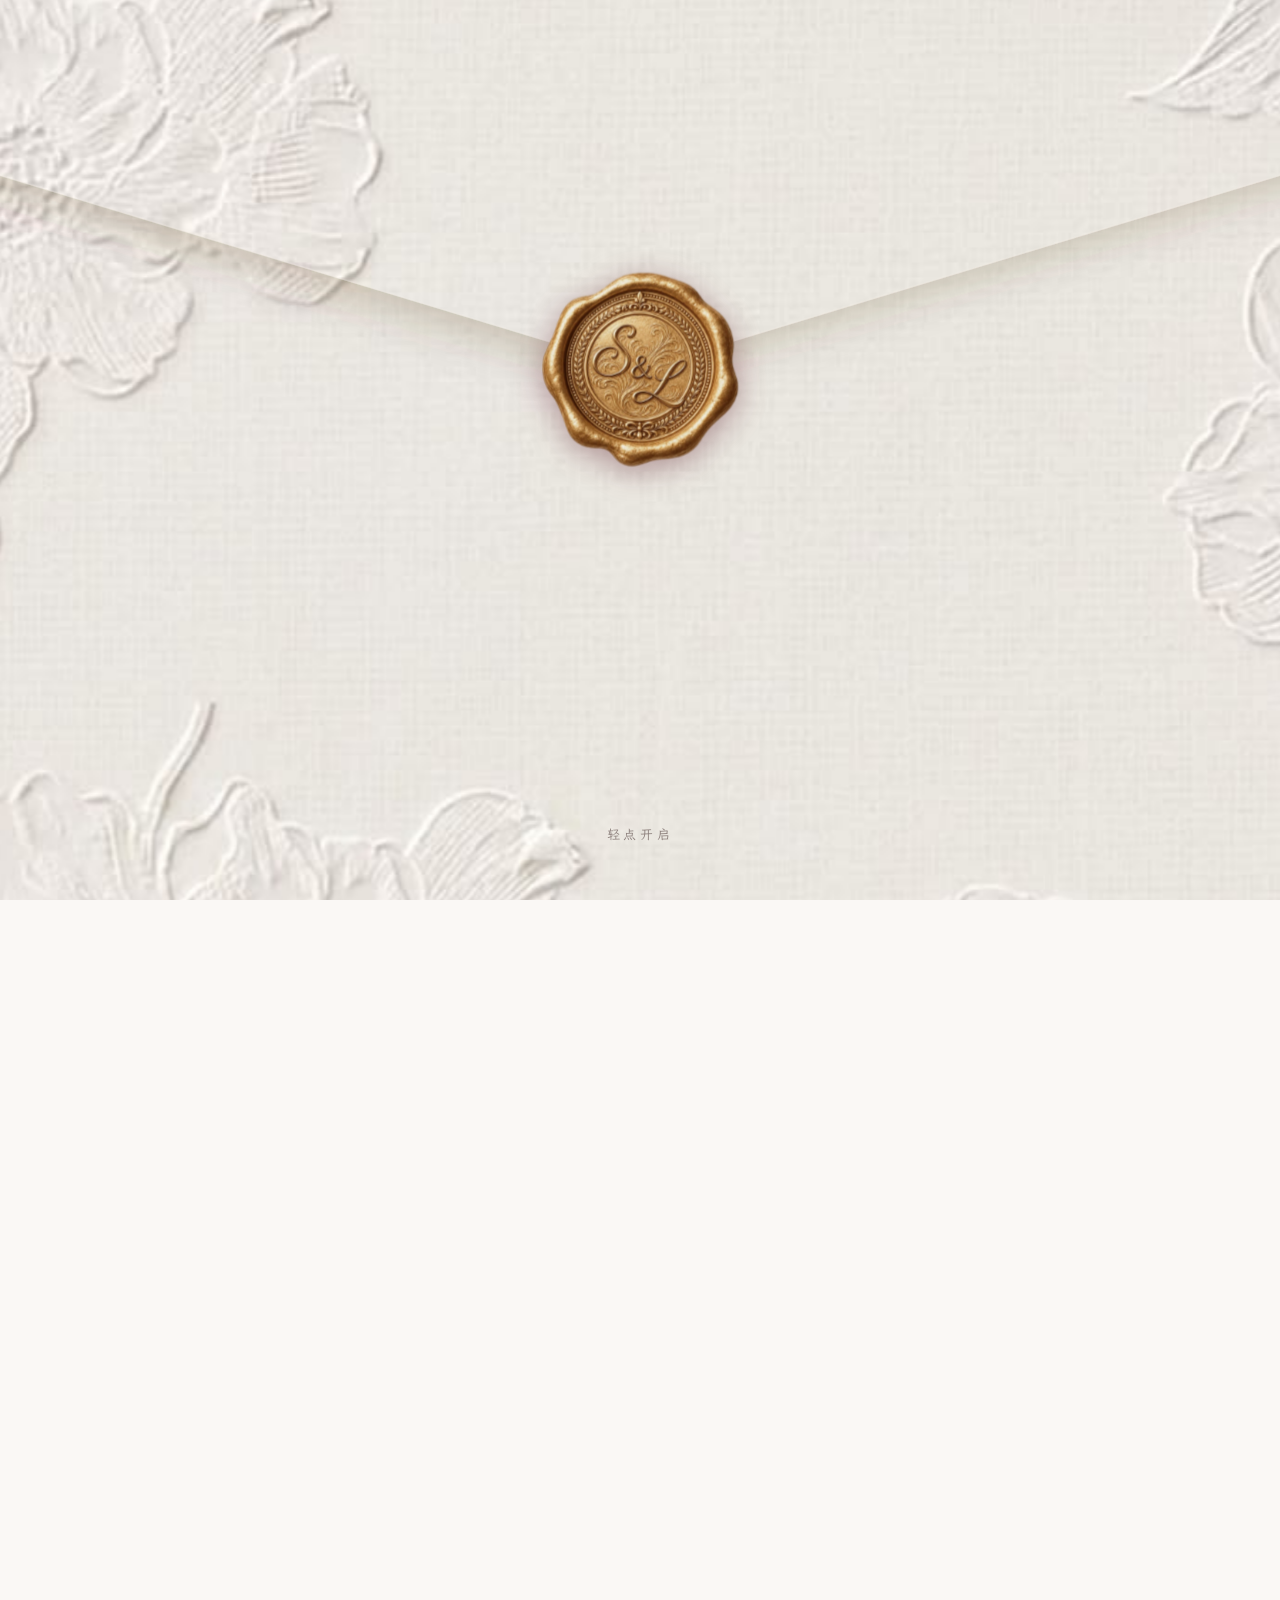
<file: index.html>
<!DOCTYPE html>
<html lang="zh-Hans">
<head>
<meta charset="UTF-8" />
<meta name="viewport" content="width=device-width, initial-scale=1, viewport-fit=cover" />
<title>👩🏻‍❤️‍👨🏻沈航 × 林涵昀 | 婚礼请柬</title>
<link rel="preload" href="assets/fonts/dancing-script-semibold.woff2?v=20261014-photos" as="font" type="font/woff2" crossorigin />
<meta name="description" content="不必远行，也不必盛装，隔着山海，一起线上见证我们的婚礼。" />
<meta property="og:type" content="website" />
<meta property="og:title" content="👩🏻‍❤️‍👨🏻沈航 × 林涵昀 | 婚礼请柬" />
<meta property="og:description" content="不必远行，也不必盛装，隔着山海，一起线上见证我们的婚礼。" />
<meta property="og:image" content="https://cherrylin000.github.io/shen-and-lin-wedding/assets/icons/share-20261015.jpg" />
<meta property="og:image:secure_url" content="https://cherrylin000.github.io/shen-and-lin-wedding/assets/icons/share-20261015.jpg" />
<meta property="og:image:type" content="image/jpeg" />
<meta property="og:locale" content="zh_CN" />
<meta property="og:image:width" content="360" />
<meta property="og:image:height" content="360" />
<meta name="twitter:description" content="不必远行，也不必盛装，隔着山海，一起线上见证我们的婚礼。" />
<meta name="twitter:card" content="summary" />
<meta name="twitter:title" content="👩🏻‍❤️‍👨🏻沈航 × 林涵昀 | 婚礼请柬" />
<meta name="twitter:image" content="https://cherrylin000.github.io/shen-and-lin-wedding/assets/icons/share-20261015.jpg" />
<link rel="icon" type="image/png" sizes="192x192" href="assets/icons/favicon-192-20261015.png" />
<link rel="icon" type="image/png" sizes="32x32" href="assets/icons/favicon-32-20261015.png" />
<link rel="apple-touch-icon" sizes="180x180" href="assets/icons/apple-touch-icon-20261015.png" />
<link rel="image_src" href="https://cherrylin000.github.io/shen-and-lin-wedding/assets/icons/share-20261015.jpg" />
<link rel="stylesheet" href="assets/live.css?v=20261015-1" />
<style>
  @font-face { font-family: Inter; src: url("assets/fonts/inter.woff2") format("woff2"); font-weight: 100 900; font-style: normal; font-display: swap; }
  @font-face { font-family: Parisienne; src: url("assets/fonts/parisienne.woff2") format("woff2"); font-weight: 400; font-style: normal; font-display: swap; }
  @font-face { font-family: "Cedarville Cursive"; src: url("assets/fonts/cedarville-cursive.woff2") format("woff2"); font-weight: 400; font-style: normal; font-display: swap; }

  @font-face {
    font-family: "Noto Serif";
    src: url("./assets/fonts/noto-serif-light.woff2") format("woff2");
    font-weight: 300;
    font-style: normal;
    font-display: swap;
  }
  @font-face {
    font-family: "Playfair Display";
    src: url("./assets/fonts/playfair-display.woff2") format("woff2");
    font-weight: 400;
    font-style: normal;
    font-display: swap;
  }
  @font-face {
    font-family: "Dancing Script";
    src: url("./assets/fonts/dancing-script.woff2?v=20261014-photos") format("woff2");
    font-weight: 400;
    font-style: normal;
    font-display: swap;
  }
  @font-face {
    font-family: "Dancing Script";
    src: url("./assets/fonts/dancing-script-semibold.woff2?v=20261014-photos") format("woff2");
    font-weight: 600;
    font-style: normal;
    font-display: swap;
  }
  @font-face {
    font-family: "Cormorant Garamond";
    src: url("./assets/fonts/cormorant-garamond.woff2") format("woff2");
    font-weight: 600;
    font-style: normal;
    font-display: swap;
  }
  @font-face {
    font-family: "Source Han Serif SC";
    src: url("./assets/fonts/source-han-serif-headings.woff2?v=20261014-perf") format("woff2");
    font-weight: 400;
    font-style: normal;
    font-display: swap;
  }
  @font-face {
    font-family: "LXGW WenKai";
    src: url("./assets/fonts/lxgw-wenkai-current.woff2?v=20261020-1") format("woff2");
    font-weight: 400;
    font-style: normal;
    font-display: swap;
  }
  @font-face {
    font-family: "Noto Serif SC";
    src: url("./assets/fonts/noto-serif-sc-light.woff2") format("woff2");
    font-weight: 300;
    font-style: normal;
    font-display: swap;
  }
  /* Shared font slots; the invite opens in Chinese and can switch to English. */
  :root {
    --font-body: Inter, system-ui, sans-serif;
    --font-script: Parisienne, cursive;
    --font-name: "Dancing Script", cursive;
    --font-kicker: "Cormorant Garamond", Georgia, serif;
    --font-kicker-weight: 600;
    --font-script-weight: 400;
    --font-name-weight: 600;
  }
  html[lang^="zh"] {
    --font-body: "LXGW WenKai", serif;
    --font-script: "Source Han Serif SC", "Noto Serif SC", serif;
    --font-name: "LXGW WenKai", serif;
    --font-kicker: "Source Han Serif SC", "Noto Serif SC", serif;
    --font-kicker-weight: 400;
    --font-script-weight: 400;
    --font-name-weight: 400;
  }
  :root {
    /* surfaces */
    --bg-page: #FAF8F5;
    --bg-primary: #FBF1E5;
    --bg-cream: #FFF8F0;
    --bg-faqs: #FFF8EE;
    --bg-white: #ffffff;
    /* cream / letterpaper text hierarchy (NOT for dark hero video) */
    --text: #594b5d;
    --text-title: #c07d87;
    --text-secondary: #594b5d;
    --text-deco: #A17D49;
    --text-emphasis: #594b5d;
    --accent: #594b5d;
    --muted: #594b5d;
    --line: #d4c4b8;
    --dusty-rose: #C47A7A;
    /* dark / hero video text — keep light-red family */
    --hero-name: #ECAEC7;
    --hero-kicker: #594b5d;
    --hero-meta: #594b5d;
    --hero-sub: #9cb88d;
    /* responsive type scale */
    --fs-name: clamp(44px, 13vw, 68px);
    --fs-sec-title: clamp(32px, 8.5vw, 44px);
    --fs-sub-title: clamp(22px, 5.5vw, 28px);
    --fs-body: clamp(15px, 3.9vw, 16.5px);
    --fs-body-sm: clamp(13px, 3.4vw, 14px);
    --fs-muted: clamp(12px, 3.1vw, 13.5px);
    --fs-btn: clamp(13px, 3.4vw, 15px);
    --fs-cd-num: clamp(34px, 9vw, 42px);
    --lh-body: 1.6;
    --max: 440px;
  }
  html[lang^="zh"] {
    --lh-body: 1.75;
    --fs-sec-title: clamp(30px, calc(8.5vw - 2px), 42px);
    --fs-sub-title: clamp(20px, calc(5.5vw - 2px), 26px);
  }
  *, *::before, *::after { box-sizing: border-box; margin: 0; padding: 0; }
  html { scroll-behavior: smooth; }
  body {
    font-family: var(--font-body);
    color: var(--text);
    background: var(--bg-page);
    line-height: var(--lh-body);
    font-size: var(--fs-body);
    -webkit-font-smoothing: antialiased;
    overflow-x: hidden;
  }
  body.locked { overflow: hidden; height: 100svh; }
  img { max-width: 100%; height: auto; display: block; }
  button, input, textarea, select { font: inherit; color: inherit; }
  a { color: var(--accent); }
  .share-thumbnail { position: absolute; left: -10000px; top: 0; width: 360px; height: 360px; overflow: hidden; opacity: 0; pointer-events: none; }
  .script { font-family: var(--font-script); font-weight: var(--font-script-weight); }
  .name-script { font-family: var(--font-name); font-weight: var(--font-name-weight); }

  /* ── Global chrome (demo: black/30 track, white active knob + dark label, bare ♪) ── */
  .lang-pill {
    position: fixed; top: 16px;
    right: max(14px, calc((100% - var(--max)) / 2 + 14px)); z-index: 60;
    display: flex; align-items: center; gap: 4px;
    background: rgba(0,0,0,.30);
    border-radius: 999px; padding: 4px 8px; font-size: 12px; font-weight: 500;
    letter-spacing: .02em;
    backdrop-filter: blur(8px);
    box-shadow: 0 1px 4px rgba(0,0,0,.12);
    transition: opacity .35s, visibility .35s;
  }
  body.locked .lang-pill,
  body.locked .mute-btn { opacity: 0; visibility: hidden; pointer-events: none; }
  .lang-pill button {
    border: 0; background: transparent; color: rgba(255,255,255,.80);
    min-width: 2rem; padding: 4px 8px; border-radius: 999px; cursor: pointer;
    transition: background .2s, color .2s;
  }
  .lang-pill button:hover { background: rgba(255,255,255,.15); color: #fff; }
  .lang-pill button.active {
    background: #fff; color: #000;
    box-shadow: none;
  }
  .mute-btn {
    position: fixed; bottom: max(18px, env(safe-area-inset-bottom));
    right: max(14px, calc((100% - var(--max)) / 2 + 14px)); z-index: 60;
    width: 40px; height: 40px; border-radius: 50%;
    border: 0; background: rgba(0,0,0,.30); color: #fff;
    backdrop-filter: blur(8px); -webkit-backdrop-filter: blur(8px);
    font-size: 20px; cursor: pointer;
    display: flex; align-items: center; justify-content: center;
    transition: opacity .35s, visibility .35s, transform .2s, color .2s;
    text-shadow: none;
  }
  .mute-btn:hover { transform: scale(1.06); }
  .mute-btn:focus-visible { outline: 2px solid #594b5d; outline-offset: 3px; }
  .mute-btn.muted { opacity: 1; }
  .mute-btn .slash { display: none; position: absolute; width: 20px; height: 1.5px; background: currentColor; transform: rotate(-45deg); }
  .mute-btn.muted .slash { display: block; }
  /* Past hero (cream): mute glyph darkens slightly via .chrome-light */
  body.chrome-light .mute-btn {
    background: rgba(0,0,0,.22); color: #fff;
    text-shadow: none;
  }
  body.chrome-light .lang-pill {
    background: rgba(0,0,0,.22);
  }

  /* ── Envelope gate: the flap and seal share one 3D hinge. ── */
  #envelope {
    position: fixed; inset: 0; z-index: 50;
    background: #FAF8F5;
  }
  #envelope.gone { display: none; }
  #envelope.fade-away {
    animation: envelope-intro-fade-out 1.4s ease-out 3.8s forwards;
  }
  .envelope-intro {
    width: 100%; height: 100%;
    overflow: hidden;
    background: #f6eee3;
    cursor: pointer;
    user-select: none;
    -webkit-user-select: none;
    touch-action: none;
  }
  @keyframes envelope-intro-fade-out {
    from { opacity: 1; }
    to { opacity: 0; }
  }
  .envelope-intro .scene {
    width: 100%; height: 100%;
    perspective: 1200px;
    perspective-origin: 50% 40%;
    transform-origin: 50% 50%;
    transform: scale(1.12);
    transform-style: preserve-3d;
  }
  .envelope-intro.pullback .scene {
    animation: envelope-pullback 20s cubic-bezier(.33,0,.15,1) forwards;
  }
  @keyframes envelope-pullback {
    0% { transform: scale(1.12); }
    20% { transform: scale(1.0696); }
    50% { transform: scale(1.0304); }
    80% { transform: scale(1.008); }
    100% { transform: scale(1); }
  }
  .envelope-intro .envelope {
    position: relative;
    width: 100%; height: 100%;
    overflow: visible;
    transform-style: preserve-3d;
    --paper: #f6eee3;
    --env-texture: url('assets/texture-linen.jpg');
    --flap-duration: 14s;
    --flap-ease: cubic-bezier(0.4, 0, 0.2, 1);
    --flap-meet-y: 42%;
    --flap-clip: polygon(-8% 0, 108% 0, 108% 17%, 50% var(--flap-meet-y), -8% 17%);
  }
  .envelope-intro .texture {
    background-color: var(--paper);
    background-image: var(--env-texture);
    background-size: cover;
    background-repeat: no-repeat;
    background-position: 50% 50%;
  }
  .envelope-intro .envelope-body {
    position: absolute; inset: 0; z-index: 0;
  }
  .envelope-intro .envelope-pocket {
    position: absolute; inset: 0; z-index: 1;
    pointer-events: none;
    background-color: var(--paper);
    background-image: var(--env-texture);
    background-size: cover;
    background-position: 50% 50%;
    clip-path: polygon(0 0, 100% 0, 75% 30%, 25% 30%);
    box-shadow: inset 0 0 12px rgba(45,34,22,.1);
    background-image: linear-gradient(rgba(180,160,130,.35), rgba(180,160,130,.35)), var(--env-texture);
  }
  .envelope-intro .envelope.open .envelope-pocket {
    opacity: 1;
    background-image:
      linear-gradient(rgba(180,160,130,.35), rgba(180,160,130,.35)),
      var(--env-texture);
  }
  .envelope-intro .envelope-inner,
  .envelope-intro .flap-hinge {
    position: absolute; inset: 0;
    transform-style: preserve-3d;
  }
  .envelope-intro .envelope-inner { z-index: 2; }
  .envelope-intro .flap-hinge-top {
    z-index: 2;
    transform-origin: 50% 0;
    transition: transform var(--flap-duration) var(--flap-ease);
    transform: translateZ(0);
    will-change: transform;
  }
  .envelope-intro .envelope.open .flap-hinge-top {
    /* Lift toward the viewer; rotating away puts the seal behind the body. */
    transform: rotateX(165deg) translateZ(0);
  }
  .envelope-intro .flap-top {
    position: absolute; inset: 0;
    transform-style: preserve-3d;
  }
  .envelope-intro .flap-outer-shadow {
    display: block;
    position: absolute; inset: 0; width: 100%; height: 100%;
    overflow: visible; pointer-events: none;
  }
  .envelope-intro .flap-top-surface {
    position: absolute; inset: 0;
    transform-style: preserve-3d;
  }
  .envelope-intro .flap-top .flap-face {
    position: absolute; inset: 0;
    backface-visibility: hidden;
    -webkit-backface-visibility: hidden;
    clip-path: var(--flap-clip);
  }
  .envelope-intro .flap-front {
    background-color: var(--paper);
    background-image: var(--env-texture);
    background-size: cover;
    background-position: 50% 50%;
    filter: none;
  }
  .envelope-intro .flap-front::after {
    content: '';
    position: absolute; inset: 0;
    clip-path: var(--flap-clip);
    background:
      none;
    pointer-events: none;
  }
  .envelope-intro .flap-front-border,
  .envelope-intro .flap-face-inner { display: none; }
  .envelope-intro .flap-top .flap-back {
    background-color: var(--paper);
    background-image:
      linear-gradient(rgba(255,255,255,.22), rgba(255,255,255,.22)),
      var(--env-texture);
    background-size: cover;
    background-position: 50% 50%;
    transform: rotateX(180deg);
  }
  .envelope-intro .wax-seal-overlay {
    position: absolute; inset: 0; pointer-events: none;
    transform-style: preserve-3d;
    transform: translateZ(1px);
    backface-visibility: hidden;
    -webkit-backface-visibility: hidden;
  }
  .envelope-intro .wax-seal-pivot {
    position: absolute;
    top: 0; left: 50%;
    width: 0; height: var(--flap-meet-y);
  }
  .envelope-intro .wax-seal {
    position: absolute;
    left: 50%; bottom: 0;
    width: clamp(110px, 40vmin, 176px);
    max-width: none;
    height: auto;
    display: block;
    transform: translate(-50%, 50%);
    filter: drop-shadow(0 6px 14px rgba(77,0,17,.38));
    pointer-events: none;
  }
  .intro-skip {
    position: fixed; bottom: max(53px, env(safe-area-inset-bottom, 0px) + 33px);
    left: 50%; transform: translateX(-50%); z-index: 60;
    min-height: 44px; padding: 12px 18px; margin-bottom: -12px;
    border: 0; background: transparent; color: #70615E;
    font: inherit; font-size: 13px; font-weight: 500; letter-spacing: .28em;
    white-space: nowrap; cursor: pointer; opacity: .8;
  }
  .intro-skip[hidden] { display: none; }
  .intro-skip:not(.is-skipping) { animation: tapPulse 2.2s ease-in-out infinite; }
  @keyframes tapPulse {
    0%, 100% { opacity: .55; }
    50% { opacity: 1; }
  }
  @media (prefers-reduced-motion: reduce) {
    .envelope-intro .flap-hinge-top,
    .envelope-intro .wax-seal-pivot { transition-duration: .01ms; }
    #envelope.fade-away { animation: envelope-intro-fade-out .2s ease-out forwards; }
    .intro-skip:not(.is-skipping) { animation: none; }
    .envelope-intro.pullback .scene { animation: none; }
  }

  /* ── Main column ── */
  #main {
    max-width: var(--max); margin: 0 auto;
    opacity: 0; transform: translateY(12px);
    transition: opacity .8s ease .15s, transform .8s ease .15s;
  }
  #main.revealed { opacity: 1; transform: none; }
  section { padding: 56px 24px; }
  .sec-title {
    font-family: var(--font-script); font-weight: var(--font-script-weight);
    font-size: var(--fs-sec-title);
    color: var(--text-title); text-align: center; line-height: 1.25;
    padding: 0 8px;
  }
  .sticker { margin: 16px auto; width: 120px; }
  .sticker.lg { width: 150px; }
  .sticker.sm { width: 72px; }
  .sticker.watch { width: 96px; margin: 10px auto 6px; opacity: .88; }
  #story .sticker, #pictures .sticker { width: 96px; }
  #accommodations .sticker { width: 120px; }
  .fade-up {
    opacity: 0; transform: translateY(28px);
    transition: opacity .7s ease, transform .7s ease;
  }
  .fade-up.in { opacity: 1; transform: none; }

  /* ── Hero ── */
  #hero {
    position: relative; height: 100svh; min-height: 560px;
    background: #000; color: #FBF1E5; padding: 0;
    display: flex; flex-direction: column; align-items: center; justify-content: flex-end;
    overflow: hidden;
  }
  #hero video {
    position: absolute; inset: 0; width: 100%; height: 100%;
    object-fit: cover; opacity: 1;
  }
  .hero-content {
    position: absolute; z-index: 2; text-align: center;
    /* Keep all copy inside the central ivory pane, across phone aspect ratios. */
    top: 31%; bottom: 20%; left: 19%; right: 19%;
    display: flex; flex-direction: column; align-items: center; justify-content: center;
    container-type: size;
    padding: 0;
    box-sizing: border-box;
  }
  .hero-kicker {
    font-family: var(--font-kicker);
    font-size: clamp(11px, calc(4.6cqw + 1px), 14px); letter-spacing: .18em;
    font-variant: small-caps; text-transform: uppercase;
    color: var(--hero-kicker); font-weight: var(--font-kicker-weight); margin-bottom: clamp(8px, 3cqh, 16px);
    line-height: 1.55;
    opacity: 0; transform: translateY(16px);
  }
  .hero-name {
    font-family: var(--font-name);
    font-weight: var(--font-name-weight);
    font-synthesis: none;
    -webkit-text-stroke: 0;
    font-size: clamp(25px, min(20.7cqw, 14.4cqh), 58px); line-height: 1.12; color: var(--hero-name);
    max-width: 100%;
    white-space: nowrap;
    overflow-wrap: normal;
    padding: 2px 4px 4px; /* room for script descenders */
    opacity: 0; transform: translateY(20px);
  }
  html[lang^="zh"] h3 { font-family: var(--font-script); font-weight: var(--font-script-weight); }
  html[lang^="zh"] .hero-name {
    font-size: clamp(26px, calc(min(20.7cqw, 14.4cqh) + 1px), 59px);
    letter-spacing: 0.08em;
    line-height: 1.18;
  }
  .name-art { display: none; }
  html[lang^="zh"] .hero-name .name-label { position: absolute; width: 1px; height: 1px; overflow: hidden; clip-path: inset(50%); white-space: nowrap; }
  html[lang^="zh"] .name-art { display: block; width: var(--name-width); height: 1.18em; background: currentColor; -webkit-mask: var(--name-art) center / 100% 100% no-repeat; mask: var(--name-art) center / 100% 100% no-repeat; }
  .hero-flower {
    /* demo: h-10 w-auto → ~40px tall; keep height-first so sprig isn't flat */
    height: clamp(18px, 6.5cqh, 26px); width: auto; flex-shrink: 0; margin: clamp(4px, 1.5cqh, 8px) auto;
    opacity: 0; transform: scale(.6);
    filter: none;
  }
  .hero-sub {
    font-size: clamp(11px, calc(4.8cqw + 1px), 14px); color: var(--hero-sub); margin: clamp(8px, 3cqh, 16px) 0;
    line-height: 1.45; padding: 0 4px;
    opacity: 0; transform: translateY(14px);
  }
  html[lang="en"] .hero-sub { font-family: "Noto Serif", Georgia, serif; font-weight: 300; }
  .hero-rule {
    width: 48px; height: 1px; background: rgba(251,241,229,.55);
    margin: 0 auto clamp(6px, 2cqh, 12px); flex-shrink: 0;
    opacity: 0;
  }
  .hero-place, .hero-date {
    font-size: clamp(11px, calc(4.8cqw + 1px), 14px); color: var(--hero-meta); letter-spacing: .02em;
    opacity: 0; transform: translateY(12px);
  }
  .hero-date { margin-top: 12px; }
  .hero-date span { display: block; white-space: nowrap; }
  #hero.animate .hero-kicker,
  #hero.animate .hero-name,
  #hero.animate .hero-flower,
  #hero.animate .hero-sub,
  #hero.animate .hero-rule,
  #hero.animate .hero-place,
  #hero.animate .hero-date {
    opacity: 1; transform: none;
    transition: opacity .8s ease, transform .8s ease;
  }
  #hero.animate .hero-kicker { transition-delay: .15s; }
  #hero.animate .hero-name.n1 { transition-delay: .35s; }
  #hero.animate .hero-flower { transition-delay: .5s; transition: opacity .6s ease .5s, transform .6s ease .5s; }
  #hero.animate .hero-name.n2 { transition-delay: .65s; }
  #hero.animate .hero-sub { transition-delay: .85s; }
  #hero.animate .hero-rule { transition-delay: 1s; }
  #hero.animate .hero-place { transition-delay: 1.1s; }
  #hero.animate .hero-date { transition-delay: 1.25s; }
  .scroll-cue {
    position: absolute; bottom: 28px; left: 0; right: 0; z-index: 3;
    text-align: center; color: rgba(255,255,255,.9);
    font-size: 11px; letter-spacing: .3em; opacity: 0;
  }
  #hero.animate .scroll-cue {
    opacity: 1; transition: opacity .8s ease 1.5s;
    animation: scrollBounce 2s ease-in-out 1.8s infinite;
  }
  .scroll-cue svg { display: block; margin: 0 auto 6px; }
  @keyframes scrollBounce {
    0%, 100% { transform: translateY(0); }
    50% { transform: translateY(6px); }
  }

  /* ── Countdown ── */
  #countdown { background: var(--bg-white); text-align: center; }
  .countdown-msg {
    font-size: var(--fs-body-sm); color: var(--hero-sub); margin: 8px 0 28px;
    max-width: 280px; margin-left: auto; margin-right: auto;
    line-height: var(--lh-body);
  }
  .countdown-grid {
    display: grid;
    grid-template-columns: repeat(4, minmax(0, 1fr));
    gap: 8px 6px;
    max-width: 340px; margin: 0 auto;
    width: 100%;
  }
  .cd-cell { text-align: center; min-width: 0; }
  .cd-num {
    font-family: var(--font-script);
    font-size: var(--fs-cd-num); font-weight: var(--font-script-weight);
    color: var(--hero-name);
    line-height: 1.1; font-style: italic;
  }
  html[lang^="zh"] .cd-num { font-style: normal; }
  .cd-label {
    font-size: 8px; letter-spacing: .08em; text-transform: uppercase;
    color: var(--text); margin-top: 2px; font-weight: 600;
    white-space: nowrap;
  }
  html[lang^="zh"] .cd-label {
    font-size: 9px; letter-spacing: .06em;
  }

  /* ── Our Story ── */
  html[lang^="zh"] .countdown-msg { white-space: pre-line; }
  #letter { background: var(--bg-cream); }
  .letter-sticker { display: block; width: 90px; height: auto; margin: 18px auto 0; }
  .letter-scene { position: relative; height: 550px; max-width: 360px; margin: 28px auto 0; overflow: hidden; isolation: isolate; }
  .letter-envelope-back { position: absolute; inset: auto 0 0; height: 250px; background: #e4d4bb url('assets/texture-linen.jpg') center / cover; clip-path: polygon(0 90px, 50% 0, 100% 90px, 100% 100%, 0 100%); }
  .letter-sheet { position: absolute; width: 86%; height: 490px; bottom: 40px; left: 7%; background: #fffaf0; border: 1px solid #e5d9c3; border-radius: 3px; box-shadow: 0 2px 8px rgba(89,75,93,.09); transform: translateY(225px); transition: transform 2.3s cubic-bezier(.22,.61,.36,1) .25s; }
  #letter.in .letter-sheet { transform: translateY(0); }
  .letter-reading { position: absolute; inset: 0; }
  .letter-envelope-shadow { position: absolute; width: 86%; height: 140px; left: 7%; bottom: 40px; background: linear-gradient(to bottom, transparent, rgba(89,75,93,.12)); pointer-events: none; }
  .letter-envelope-front { position: absolute; inset: auto 0 0; height: 160px; pointer-events: none; }
  .letter-envelope-front::before,
  .letter-envelope-front::after { content: ''; position: absolute; inset: 0; background: #eadcc6 url('assets/texture-linen.jpg') center / cover; }
  .letter-envelope-front::before { clip-path: polygon(0 0, 50% 48%, 100% 0, 100% 100%, 0 100%); border-radius: 0 0 6px 6px; }
  .letter-envelope-front::after { clip-path: polygon(0 100%, 50% 42%, 100% 100%); }
  .letter-fold-lines { position: absolute; inset: 0; width: 100%; height: 100%; z-index: 1; }
  .letter-fold-edge { fill: none; stroke: rgba(89,75,93,.10); stroke-width: 1.8; vector-effect: non-scaling-stroke; }
  .letter-scroll-cue { position: absolute; top: 9px; left: calc(50% - 9px); width: 18px; height: 10px; color: rgba(89,75,93,.38); pointer-events: none; animation: letterScrollUp 2s ease-in-out infinite; }
  @keyframes letterScrollUp { 0%, 100% { transform: translateY(3px); } 50% { transform: translateY(-3px); } }
  .letter-scroll-cue[hidden] { display: none; }
  @media (prefers-reduced-motion: reduce) { .letter-sheet { transition: none; transform: none; } .letter-scroll-cue { animation: none; } }
  .letter-content {
    width: 100%; height: 100%; overflow-y: auto; padding: 0;
    -webkit-overflow-scrolling: touch; scrollbar-width: none;
    font-size: var(--fs-body-sm); line-height: 1.9;
  }
  .letter-body {
    min-height: 100%; padding: 25px 20px 155px;
    background-image: repeating-linear-gradient(to bottom, transparent 0, transparent calc(1.9em - 1px), rgba(192,82,94,.38) calc(1.9em - 1px), rgba(192,82,94,.38) 1.9em);
    background-position: 0 25px;
    transform: translateZ(0); -webkit-backface-visibility: hidden; backface-visibility: hidden;
    contain: paint;
  }
  .letter-content::-webkit-scrollbar { display: none; width: 0; height: 0; }
  .letter-content:focus { outline: none; }
  .letter-content p + p { margin-top: 1.9em; }
  .letter-content p:last-child { margin-top: 1.9em; text-align: right; }
  .letter-content strong { font-weight: 600; }
  .letter-content[data-letter-lang="en"] { font-family: "Cedarville Cursive", cursive; }
  .letter-jump, .letter-jump:hover, .letter-jump:focus { text-decoration: none; font-weight: inherit; }
  .faq-a { white-space: pre-line; }
  #story { background: var(--bg-primary); }
  #story > .sticker { width: 76.8px; }
  .timeline {
    margin: 28px auto 0; max-width: 340px;
    position: relative; padding-left: 36px;
  }
  .timeline::before {
    content: ''; position: absolute; left: 14px; top: 8px; bottom: 8px;
    width: 1.5px; background: var(--line);
  }
  .tl-item { position: relative; margin-bottom: 42px; }
  .tl-item:last-child { margin-bottom: 0; }
  .tl-dot {
    position: absolute; left: -36px; top: 0;
    width: 28px; height: 28px; border-radius: 50%;
    background: var(--hero-sub); color: #fff;
    font-size: 10px; font-weight: 600;
    display: flex; align-items: center; justify-content: center;
  }
  .tl-dot.omit { font-size: 12px; font-weight: 500; letter-spacing: 0; }
  .tl-head { min-height: 28px; display: flex; align-items: center; margin-bottom: 8px; color: var(--text); }
  .tl-head .event {
    display: block; font-family: var(--font-script); font-weight: var(--font-script-weight);
    font-size: var(--fs-sub-title); line-height: 1.25; color: var(--text-title);
  }
  .tl-body {
    font-size: var(--fs-body-sm); color: var(--text); line-height: var(--lh-body);
    overflow-wrap: break-word;
  }

  .tl-body, .tl-body p { font-family: var(--font-body); font-size: var(--fs-body-sm); font-weight: 400; font-synthesis: none; }
  .tl-body strong { font-size: inherit; }
  .tl-body p + p { margin-top: 12px; }
  .closing-wish { margin: 42px auto 0; padding: 0 22px 24px; text-align: center; font-size: var(--fs-body-sm); line-height: 1.9; color: var(--text); }
  .closing-wish p + p { margin-top: 6px; }
  .story-chapter + .story-chapter { margin-top: 28px; }
  #program .sticker { width: 96px; height: auto; margin: 12px auto 20px; }

  /* ── Pictures ── */
  #pictures { background: var(--bg-cream); text-align: center; }
  .pics-sub { font-size: var(--fs-body-sm); color: var(--text-secondary); margin: 8px 0 4px; line-height: var(--lh-body); }
  .carousel {
    position: relative; margin: 20px auto 0; max-width: 320px;
    border-radius: 10px; overflow: hidden;
  }
  .carousel-track {
    display: flex; transition: transform .45s cubic-bezier(.4,0,.2,1);
  }
  .carousel-slide { flex: 0 0 100%; min-width: 0; display: flex; align-items: center; justify-content: center; padding: 0 2px; }
  .carousel-track img { width: auto; height: auto; max-width: 100%; max-height: min(70svh, 520px); object-fit: contain; border-radius: 12px; }
  .polaroid-cutout { position: relative; flex: none; width: min(100%, calc(min(70svh, 520px) * var(--photo-ratio))); aspect-ratio: var(--photo-ratio); overflow: hidden; border-radius: 2.4%; isolation: isolate; }
  .carousel-track .polaroid-cutout img { position: absolute; max-width: none; max-height: none; height: auto; border-radius: 0; }
  .car-btn {
    position: absolute; top: 50%; transform: translateY(-50%);
    width: 34px; height: 34px; border-radius: 50%;
    border: 0; background: rgba(255,255,255,.85); color: #444;
    cursor: pointer; font-size: 16px; line-height: 1;
    box-shadow: 0 2px 8px rgba(0,0,0,.12);
  }
  .car-btn:disabled { opacity: .35; cursor: default; pointer-events: none; box-shadow: none; }
  .car-btn.prev { left: 10px; }
  .car-btn.next { right: 10px; }
  .dots { display: flex; justify-content: center; align-items: center; gap: 8px; margin-top: 14px; }
  .dots button {
    width: 7px; height: 7px; border-radius: 50%; border: 0;
    background: #e0c8c8; cursor: pointer; padding: 0;
    transition: width .25s, border-radius .25s, background .25s;
  }
  .dots button.active {
    width: 22px; border-radius: 999px;
    background: var(--text);
  }

  /* ── Program ── */
  #program { background: var(--bg-white); }
  .prog-list {
    --prog-axis: 80px;
    margin: 28px auto 0; max-width: 340px;
    position: relative; padding: 0 8px;
  }
  .prog-list::before {
    content: ''; position: absolute; left: var(--prog-axis); top: 10px; bottom: 10px;
    width: 1.5px; background: #d4b0b0; transform: translateX(-50%);
  }
  .prog-item {
    position: relative;
    display: flex; align-items: center; gap: 14px;
    margin-bottom: 18px; padding-left: 0;
  }
  .prog-item:last-child { margin-bottom: 0; }
  .prog-item::before {
    content: ''; position: absolute; left: calc(var(--prog-axis) - 8px); top: 50%;
    width: 8px; height: 8px; border-radius: 50%;
    background: #d4b0b0; border: 2px solid var(--bg-white);
    z-index: 1; transform: translate(-50%, -50%);
  }
  .prog-time {
    flex: 0 0 64px; text-align: right;
    font-size: var(--fs-muted); letter-spacing: .02em;
    color: var(--text-title); font-weight: 500; white-space: nowrap;
  }
  .prog-name {
    flex: 1; padding-left: 18px;
    font-size: var(--fs-body-sm); color: var(--text); font-weight: 500; line-height: 1.4;
    overflow-wrap: break-word;
  }

  /* ── FAQs ── */
  #faqs { background: var(--bg-faqs); }
  .faq-list { margin: 28px auto 0; max-width: 360px; }
  .faq-item { border-bottom: 1px solid var(--line); }
  .faq-item:first-child { border-top: 1px solid var(--line); }
  .faq-q {
    width: 100%; display: flex; justify-content: space-between; align-items: center;
    gap: 12px; padding: 16px 4px; background: none; border: 0; cursor: pointer;
    text-align: left; font-size: var(--fs-body-sm); color: var(--text-title); font-weight: 500;
    line-height: 1.4;
  }
  .faq-q > span:first-child { flex: 1; min-width: 0; overflow-wrap: break-word; }
  .faq-icon {
    font-size: 18px; color: var(--muted); font-weight: 300;
    width: 24px; text-align: center; flex-shrink: 0;
    transition: transform .25s;
  }
  .faq-item.open .faq-icon { transform: rotate(0deg); }
  .faq-a {
    max-height: 0; overflow: hidden;
    transition: max-height .35s ease, padding .3s ease;
    font-size: var(--fs-body-sm); color: var(--text); line-height: var(--lh-body);
    padding: 0 4px; overflow-wrap: break-word;
  }
  .faq-item.open .faq-a { max-height: var(--faq-open-height, 640px); padding: 0 4px 16px; }
  .faq-q { -webkit-appearance: none; appearance: none; -webkit-tap-highlight-color: transparent; border-radius: 0; outline: none; transition: background-color .16s ease; }
  .faq-q:active, .faq-q:focus-visible { background: #f6eee4; }
  .faq-q:focus-visible { outline: 1px solid rgba(89,75,93,.18); outline-offset: -1px; }
  @media (hover: hover) { .faq-q:hover { background: #f6eee4; } }

  /* Narrow phones: stack program row instead of squashing type */
  @media (max-width: 380px) {
    .prog-list { padding: 0 4px; }
    .prog-list::before { left: 10px; top: 12px; bottom: 12px; }
    .prog-item {
      flex-direction: column; align-items: flex-start; gap: 4px;
      padding-left: 28px; margin-bottom: 20px;
    }
    .prog-item::before { left: 10px; top: 6px; transform: translateX(-50%); }
    .prog-time { flex-basis: auto; text-align: left; white-space: nowrap; }
    .prog-name { padding-left: 0; width: 100%; }
  }
  @media (max-width: 320px) {
    section { padding-left: 16px; padding-right: 16px; }
  }
</style>
<meta property="og:url" content="https://cherrylin000.github.io/shen-and-lin-wedding/">
<link rel="canonical" href="https://cherrylin000.github.io/shen-and-lin-wedding/">
</head>
<body class="locked">
<div class="share-thumbnail" aria-hidden="true"><img src="assets/icons/share-20261015.jpg" width="360" height="360" alt="" decoding="async" /></div>

<!-- Language pill -->
<div class="lang-pill" role="group" aria-label="Language">
  <button type="button" class="active" data-lang="zh">中文</button>
  <button type="button" data-lang="en">EN</button>
</div>

<!-- Mute -->
<button type="button" class="mute-btn muted" id="muteBtn" aria-label="Toggle music">
  <span aria-hidden="true">♪</span>
  <span class="slash" aria-hidden="true"></span>
</button>

<!-- Envelope gate — gardening-soiree open rhythm; linen + S&L seal -->
<div id="envelope" role="dialog" aria-label="Open invitation">
  <div class="envelope-intro" id="envTap" tabindex="0" role="button" aria-label="Tap to open">
    <div class="scene">
      <div class="envelope" id="envBody">
        <div class="envelope-body texture" aria-hidden="true"></div>
        <div class="envelope-pocket" aria-hidden="true"></div>
        <div class="envelope-inner" aria-hidden="true">
          <div class="flap-hinge flap-hinge-top">
            <svg class="flap-outer-shadow" viewBox="0 0 100 100" preserveAspectRatio="none" aria-hidden="true">
              <defs><filter id="flap-shadow" x="-30%" y="-20%" width="160%" height="160%"><feDropShadow dx="-1" dy="1.25" stdDeviation="2" flood-color="#503200" flood-opacity=".22" /></filter></defs>
              <polygon points="-8,0 108,0 108,17 50,42 -8,17" fill="#f6eee3" filter="url(#flap-shadow)" />
            </svg>
            <div class="flap flap-top">
              <div class="flap-top-surface">
                <div class="flap-face flap-front">
                  <div class="flap-front-border"></div>
                  <div class="flap-face-inner texture"></div>
                </div>
                <div class="flap-face flap-back"></div>
              </div>
            </div>
            <div class="wax-seal-overlay" aria-hidden="true">
              <div class="wax-seal-pivot">
                <img class="wax-seal" src="assets/optimized/wax-seal.webp" alt="" decoding="async" fetchpriority="high" width="512" height="506" />
              </div>
            </div>
          </div>
        </div>
      </div>
    </div>
  </div>
</div>

<button type="button" class="intro-skip" id="skipIntro" data-i18n="tap">轻点开启</button>
<audio id="bgm" data-src="assets/optimized/bgm.m4a" loop preload="none"></audio>

<main id="main">
  <!-- Hero -->
  <section id="hero">
    <video id="heroVideo" data-src="assets/optimized/hero.mp4" poster="assets/optimized/hero-poster.webp" muted loop playsinline preload="none"></video>
    <div class="hero-content">
      <p class="hero-kicker" data-i18n="kicker">We are getting married</p>
      <h1 class="hero-name n1"><span class="name-label" data-i18n="name1">Hang</span><span class="name-art" aria-hidden="true" style="--name-art:url(assets/optimized/name-1.svg);--name-width:2.060em"></span></h1>
      <img class="hero-flower" src="assets/optimized/small-flower.webp" alt="" decoding="async" width="320" height="114" />
      <h1 class="hero-name n2"><span class="name-label" data-i18n="name2">Hanyun</span><span class="name-art" aria-hidden="true" style="--name-art:url(assets/optimized/name-2.svg);--name-width:3.090em"></span></h1>
      <p class="hero-sub" data-i18n="heroSub">A special moment, shared with you.</p>
      <div class="hero-rule"></div>
      <p class="hero-place"><span data-i18n="place">Auckland, New Zealand</span></p>
      <p class="hero-date"><span data-wedding-date>October 31, 2026</span><span data-china-time>China · 05:30</span><span data-nz-time>New Zealand · 10:30</span></p>
    </div>
    <div class="scroll-cue">
      <svg width="18" height="10" viewBox="0 0 18 10" fill="none"><path d="M1 1l8 8 8-8" stroke="currentColor" stroke-width="1.5" stroke-linecap="round"/></svg>
      <span data-i18n="scroll">SCROLL</span>
    </div>
  </section>

  <!-- Countdown -->
  <section id="countdown" class="fade-up">
    <h2 class="sec-title" data-i18n="countdown">Countdown</h2>
    <img class="sticker watch" src="assets/optimized/vintage-clock.webp" alt="" loading="lazy" decoding="async" width="457" height="480" />
    <p class="countdown-msg" data-i18n="countdownMsg">You are invited to celebrate our wedding on {date}.</p>
    <div class="countdown-grid" aria-live="polite">
      <div class="cd-cell"><div class="cd-num" id="cdD">00</div><div class="cd-label" data-i18n="days">Days</div></div>
      <div class="cd-cell"><div class="cd-num" id="cdH">00</div><div class="cd-label" data-i18n="hours">Hours</div></div>
      <div class="cd-cell"><div class="cd-num" id="cdM">00</div><div class="cd-label" data-i18n="minutes">Minutes</div></div>
      <div class="cd-cell seconds"><div class="cd-num" id="cdS">00</div><div class="cd-label" data-i18n="seconds">Seconds</div></div>
    </div>
  </section>

  <section id="letter" class="fade-up">
    <h2 class="sec-title" data-i18n="letter">一封信</h2>
    <img class="letter-sticker" src="assets/optimized/vintage-letter-envelope.webp" alt="" loading="lazy" decoding="async" width="360" height="321" />
    <div class="letter-scene">
    <div class="letter-envelope-back" aria-hidden="true"></div>
    <div class="letter-sheet"><div class="letter-reading">
    <div class="letter-content" data-letter-lang="zh" tabindex="0" role="region" aria-label="一封信">
      <div class="letter-body">
      <p>亲爱的家人和朋友：</p>
      <p>Kia ora!</p>
      <p>关于婚礼，我们想了很久。</p>
      <p>人生有许多重要的时刻，人们总盼着热闹些、圆满些。可想来想去，我们还是觉得，婚姻是两个人的事，最要紧的，是彼此认定了对方。</p>
      <p>于是，我们做了一个小小的决定。</p>
      <p><strong>去世界的尽头，办一场只有我们两个人的婚礼。</strong></p>
      <p>没有满堂宾客，也没有繁复的仪式。天地作证，山海为席，我们郑重地把往后的日子，交到彼此手中。</p>
      <p>只是，两个人的婚礼，并不意味着只有两个人的牵挂。</p>
      <p>一路走来，承蒙父母养育，也有幸与你们相识相伴。那些爱与祝福，早已是我们生命的一部分。</p>
      <p>所以，我们想把这一天好好地留存下来，也想邀请你们，隔着山海，与我们一同见证。</p>
      <p>若你恰好有闲，不妨慢慢往下翻，看看我们的故事，看看一路走来的模样。</p>
      <p>若你时间匆忙，也无妨。</p>
      <p><strong><a class="letter-jump" href="#watch">翻至最后一页，便可预约婚礼直播。</a></strong></p>
      <p>不必远行，不必盛装。</p>
      <p>待到那一天，愿你在屏幕的另一端，与我们共享这一刻。</p>
      <p>山海虽远，心意相通。</p>
      <p>谢谢你，曾在我们的故事里。</p>
      <p>也谢谢你，愿意见证它的新一章。</p>
      <p>沈航 &amp; 林涵昀</p>
      </div>
    </div>
    <div class="letter-content" data-letter-lang="en" tabindex="0" role="region" aria-label="A Letter" hidden>
      <div class="letter-body">
      <p><strong>To Our Dearest Family and Friends,</strong></p>
      <p>Kia ora!</p>
      <p>We&#x27;ve spent a long time thinking about our wedding.</p>
      <p>There are moments in life that seem to call for grand celebrations, surrounded by everyone we love. But the more we thought about it, the more we felt that marriage, at its heart, is simply about two people choosing each other.</p>
      <p>So we made a little decision.</p>
      <p><strong>To travel to the other side of the world, and have a wedding with just the two of us.</strong></p>
      <p>No grand gathering, no elaborate traditions. Just the two of us, in a quiet church, making a promise to share whatever life brings.</p>
      <p>But a wedding for two doesn&#x27;t mean there are only two people in our hearts.</p>
      <p>We owe so much to our parents, who raised us with love, and to the family and friends who have been part of our lives. Every kindness, every shared memory, every word of encouragement has helped bring us to where we are today.</p>
      <p>And so, while we&#x27;ve chosen a quiet ceremony, we&#x27;d still love to share this day with you.</p>
      <p>If you have a little time, scroll down and take a look at our story, and the moments that brought us here.</p>
      <p>And if life is keeping you busy, that&#x27;s perfectly fine too.</p>
      <p><strong><a class="letter-jump" href="#watch">Simply turn to the last page to reserve a spot for our wedding livestream.</a></strong></p>
      <p>There&#x27;s no need to travel, or dress up for the occasion.</p>
      <p>When the day comes, we hope you&#x27;ll join us from wherever you are, and share a little of our happiness.</p>
      <p>Though miles may lie between us, we&#x27;re glad to have you with us in spirit.</p>
      <p>Thank you for being part of our story.</p>
      <p>And thank you for being here as we begin its next chapter.</p>
      <p>Hang &amp; Hanyun</p>
      </div>
    </div>
    </div>
    <svg class="letter-scroll-cue" viewBox="0 0 18 10" fill="none" aria-hidden="true"><path d="M1 9l8-8 8 8" stroke="currentColor" stroke-width="1.5" stroke-linecap="round" /></svg>
    </div>
    <div class="letter-envelope-shadow" aria-hidden="true"></div>
    <div class="letter-envelope-front" aria-hidden="true">
      <svg class="letter-fold-lines" viewBox="0 0 360 160" preserveAspectRatio="none">
        <path class="letter-fold-edge" d="M0 160 L180 67.2 L360 160" />
      </svg>
    </div>
    </div>
  </section>

  <!-- Our Story -->
  <section id="story" class="fade-up">
    <h2 class="sec-title" data-i18n="story">Our Story</h2>
    <img class="sticker" src="assets/optimized/vintage-two-flowers.webp" alt="" loading="lazy" decoding="async" width="287" height="320" />
    <div class="timeline">
      <div class="tl-item">
        <div class="tl-dot">22</div>
        <div data-story-lang="zh">
          <div class="story-chapter"><div class="tl-head"><span class="event">初遇</span></div>
          <div class="tl-body"><p><strong>👰：</strong> MBA 开学前破冰聚餐那天，我是最后一个到的。一坐下，发现左边是个憨憨的帅哥。</p>
<p><strong>🤵：</strong> 我还在努力把眼前这个大美女，和之前线上会议里见过的同学对上号。没想到坐在我旁边的竟然是我未来老婆，诶嘿！</p></div></div>
        </div>
        <div data-story-lang="en" hidden>
          <div class="story-chapter"><div class="tl-head"><span class="event">First Meeting</span></div>
          <div class="tl-body"><p><strong>👰:</strong> I was the last one to arrive at our MBA welcome dinner. I sat down, looked to my left, and there was this cute, slightly goofy guy.</p>
<p><strong>🤵:</strong> Meanwhile, I was still trying to match this gorgeous girl in front of me with the classmate I&#x27;d seen in our online meetings. Little did I know I was sitting next to my future wife. Hehe!</p></div></div>
        </div>
      </div>
      <div class="tl-item">
        <div class="tl-dot omit">···</div>
        <div data-story-lang="zh">
          <div class="story-chapter"><div class="tl-head"><span class="event">相伴</span></div>
          <div class="tl-body"><p><strong>🤵：</strong> 时间过得真快啊，一晃就三年了。回头看看，我们俩变化都挺大的。你有没有觉得，我现在跟以前判若两人了？怎么样，哥们儿帅不？</p>
<p><strong>👰：</strong> 你确实为我做了好多改变，必须肯定你。不过都是你找的架吵吧，我不管，大部分都是你的错！你就感谢我人美心善，还愿意跟你讲道理吧。娶到我这样的老婆，你就偷着乐吧！</p>
<p><strong>🤵：</strong> 好好好，我的我的。嗨呀，现在感觉都找不到架吵了，还有点无聊。</p>
<p><strong>👰：</strong> 要不直接打一架？哦不对，我们这是在讲爱情故事呢，咳咳。</p>
<p>其实我们没有什么惊天动地的爱情故事。</p>
<p>如果一定要说，大概就是在彼此脆弱的时候相互陪伴，在难熬的时候没有轻易放手。</p>
<p>有说走就走的旅行，有出其不意的惊喜，也有一起打游戏、追剧的臭味相投。</p>
<p>当然，架也没少吵。但每次总有人先低头，我也很感谢沈航，基本上都是他。</p>
<p>我们都为对方做了不少改变，这些年，家人和朋友也都看在眼里。</p>
<p><strong>我们的爱情没有什么灵魂共振，也不是什么前世注定。只是各自拔掉尖刺，把自己慢慢磨圆成“既能和对方久处不厌，又能各自舒展”的形状。</strong></p>
<p><strong>🤵：</strong> 我老婆说得好！鼓掌！</p></div></div>
        </div>
        <div data-story-lang="en" hidden>
          <div class="story-chapter"><div class="tl-head"><span class="event">Life Together</span></div>
          <div class="tl-body"><p><strong>🤵:</strong> Man, time flies! Three years, just like that. Looking back, we&#x27;ve both changed so much. Especially me, right? I&#x27;m practically a whole new man! Come on, babe, how handsome is your man now?</p>
<p><strong>👰:</strong> You&#x27;ve definitely made a lot of changes for me, and I&#x27;ll give you credit for that. But weren&#x27;t you the one starting all those arguments? I don&#x27;t care, most of them were your fault!</p>
<p>You should be grateful that I&#x27;m gorgeous, kind-hearted, AND willing to reason with you. Seriously, you hit the jackpot marrying me!</p>
<p><strong>🤵:</strong> Alright, alright. My bad, my bad. Honestly, we barely have anything to argue about these days. It&#x27;s getting a little boring!</p>
<p><strong>👰:</strong> Wanna fight, then?</p>
<p>Oh wait, no. We&#x27;re supposed to be telling our love story. <em>Ahem.</em></p>
<p>The truth is, we don&#x27;t really have some epic, movie-worthy romance.</p>
<p>If I had to describe it, I&#x27;d say it&#x27;s about being there for each other when we&#x27;re vulnerable, and choosing to stay when things get tough.</p>
<p>There have been spontaneous getaways, unexpected surprises, and plenty of nights spent gaming or binge-watching shows together. Turns out we&#x27;re pretty much the same kind of weird.</p>
<p>And yes, we&#x27;ve had our fair share of arguments. But someone always makes the first move to make up. And I have to give Hang credit for that. It&#x27;s usually him.</p>
<p>We&#x27;ve both changed a lot for each other over the years, and our family and friends have seen it happen.</p>
<p><strong>I wouldn&#x27;t call us soulmates, and I don&#x27;t believe we were lovers in some past life. We&#x27;ve simply learned to pull out a few of our own thorns, soften our rough edges, and find a way to fit together without losing the freedom to be ourselves.</strong></p>
<p><strong>🤵:</strong> THAT&#x27;S MY WIFE! Couldn&#x27;t have said it better! Round of applause, everyone!</p></div></div>
        </div>
      </div>
      <div class="tl-item">
        <div class="tl-dot">25</div>
        <div data-story-lang="zh">
          <div class="story-chapter"><div class="tl-head"><span class="event">毕业</span></div>
          <div class="tl-body"><p><strong>🤵：</strong> 终于毕业咯！你就感谢我吧，要不是我天天催你写论文，我看你悬咯。</p>
<p><strong>👰：</strong> 哈哈哈哈！我还记得《经济学原理》期末考试前，你抓着我给我辅导，我都困得要死了。</p>
<p><strong>🤵：</strong> 你这种临时抱佛脚真不行...</p>
<p><strong>👰：</strong> 但是我《经济学原理》满绩，分还比你高。</p>
<p><strong>🤵：</strong> 那么你现在还记得多少啦，你这都是瞬时记忆，基础哪有老老实实啃书本的强。</p>
<p><strong>👰：</strong> 哎呀两个人总要互补的嘛，我不知道的问你不就行了。</p></div></div>
          <div class="story-chapter"><div class="tl-head"><span class="event">许诺</span></div>
          <div class="tl-body"><p><strong>👰：</strong> 这人完全藏不住事儿，哈哈哈！那天我们走到小区门口，我说想上厕所，他居然让我去物业上！</p>
<p><strong>🤵：</strong> 我可是趁着自己上夜班、她白天上班，一个人在小房间打了两天的气球！来，我给你表演一个三秒扎气球！</p></div></div>
        </div>
        <div data-story-lang="en" hidden>
          <div class="story-chapter"><div class="tl-head"><span class="event">Graduation</span></div>
          <div class="tl-body"><p><strong>🤵:</strong> FINALLY! We graduated! And you&#x27;re welcome, by the way. If I hadn&#x27;t kept nagging you to work on your thesis, I&#x27;m not sure you would&#x27;ve made it!</p>
<p><strong>👰:</strong> Hahahaha! I still remember you tutoring me right before our Principles of Economics final. I was practically falling asleep!</p>
<p><strong>🤵:</strong> That&#x27;s what happens when you leave everything until the last minute. Seriously, your study habits...</p>
<p><strong>👰:</strong> Except I got a perfect GPA in that course. And a higher score than you.</p>
<p><strong>🤵:</strong> Yeah, but how much of it do you actually remember now? That&#x27;s just short-term memory! Nothing beats actually sitting down and studying the textbooks properly.</p>
<p><strong>👰:</strong> Come on, we&#x27;re supposed to complement each other! If there&#x27;s something I don&#x27;t know, I&#x27;ll just ask you!</p></div></div>
          <div class="story-chapter"><div class="tl-head"><span class="event">The Proposal</span></div>
          <div class="tl-body"><p><strong>👰:</strong> This man cannot keep a secret to save his life! Hahaha!</p>
<p>So that day, we were walking back to our apartment, and I told him I needed to use the bathroom. And he seriously told me to go use the one at the building management office!</p>
<p><strong>🤵:</strong> Hey, I was working night shifts while she worked during the day, and I spent TWO WHOLE DAYS blowing up balloons in our tiny spare room!</p>
<p>Here, let me show you how to pop a balloon in three seconds!</p></div></div>
        </div>
      </div>
      <div class="tl-item">
        <div class="tl-dot">26</div>
        <div data-story-lang="zh">
          <div class="story-chapter"><div class="tl-head"><span class="event">成家</span></div>
          <div class="tl-body"><p><strong>👰：</strong> 长宁区民政局可是上海最热门的登记处，因为它就在幸福路上，而且离交通大学，我们梦开始的地方，也很近，哈哈哈哈！我们选的 6 月 26 日也特别难约，说是因为20260626念起来特别顺，我提前 29 天预约的时候，就只剩下一个时间段了。</p>
<p><strong>🤵：</strong> 对呀，那天我找的那个妆造师给你化了个绝美的妆，你的小姐妹们也来了！我记得前后几天都在下雨，偏偏 6 月 26 日出了大太阳，一切都特别顺利。你的小姐妹们也太会提供情绪价值了！</p></div></div>
        </div>
        <div data-story-lang="en" hidden>
          <div class="story-chapter"><div class="tl-head"><span class="event">Just Married</span></div>
          <div class="tl-body"><p><strong>👰:</strong> The marriage registration office in Shanghai&#x27;s Changning District is one of the most popular in the city. Partly because it&#x27;s on a street literally called Happiness Road!</p>
<p>And it&#x27;s really close to Shanghai Jiao Tong University, where our whole story began. Hahaha!</p>
<p>June 26 was a super popular date too. Apparently, 20260626 just has a really nice ring to it in Chinese. I tried booking 29 days in advance, and there was only ONE time slot left!</p>
<p><strong>🤵:</strong> Oh yeah! And the makeup artist I found did such an amazing job. You looked absolutely stunning!</p>
<p>Your girlfriends came to celebrate with us, too!</p>
<p>I remember it had been raining for days before and after, but somehow, June 26 was all sunshine. Proper sunshine! Everything went so smoothly.</p>
<p>And your girls? They were the BEST hype squad. Seriously, the energy they brought was unreal!</p></div></div>
        </div>
      </div>
    </div>
  </section>

  <!-- Pictures -->
  <section id="pictures" class="fade-up">
    <h2 class="sec-title" data-i18n="pictures">Pictures</h2>
    <p class="pics-sub" data-i18n="picsSub">A few moments from our journey together.</p>
    <img class="sticker" src="assets/optimized/vintage-pictures-frames.webp" alt="" loading="lazy" decoding="async" width="254" height="316" />
    <div class="carousel">
      <div class="carousel-track" id="carTrack">
        <div class="carousel-slide"><img src="assets/optimized/pic-1.webp" alt="Photo 1" loading="lazy" decoding="async" width="1148" height="1395" /></div>
        <div class="carousel-slide"><div class="polaroid-cutout" style="--photo-ratio:0.64152893"><img src="assets/optimized/polaroid-1014-1.webp" alt="Graduation together" style="width:120.772947%;left:-10.386473%;top:-2.582645%;" loading="lazy" decoding="async" width="1086" height="1448" /></div></div>
        <div class="carousel-slide"><div class="polaroid-cutout" style="--photo-ratio:0.64137931"><img src="assets/optimized/polaroid-1014-2.webp" alt="A seaside holiday" style="width:119.474313%;left:-9.677419%;top:-7.701149%;" loading="lazy" decoding="async" width="960" height="1440" /></div></div>
        <div class="carousel-slide"><div class="polaroid-cutout" style="--photo-ratio:0.64013579"><img src="assets/optimized/polaroid-1014-3.webp" alt="Surfing in Wanning" style="width:119.904077%;left:-9.952038%;top:-7.710012%;" loading="lazy" decoding="async" width="1201" height="1800" /></div></div>
        <div class="carousel-slide"><div class="polaroid-cutout" style="--photo-ratio:0.70008204"><img src="assets/optimized/polaroid-1014-4.webp" alt="Together in traditional dress" style="width:107.642626%;left:-3.659849%;top:-6.787330%;" loading="lazy" decoding="async" width="1199" height="1800" /></div></div>
        <div class="carousel-slide"><div class="polaroid-cutout" style="--photo-ratio:0.64072923"><img src="assets/optimized/polaroid-1014-5.webp" alt="Our proposal" style="width:111.358575%;left:-6.124722%;top:-3.743316%;" loading="lazy" decoding="async" width="962" height="1442" /></div></div>
        <div class="carousel-slide"><div class="polaroid-cutout" style="--photo-ratio:0.65374443"><img src="assets/optimized/polaroid-1014-6.webp" alt="Preparing for our marriage registration photos" style="width:114.678899%;left:-7.339450%;top:0.000000%;" loading="lazy" decoding="async" width="1279" height="1706" /></div></div>
        <div class="carousel-slide"><img src="assets/optimized/pic-2.webp" alt="Photo 2" loading="lazy" decoding="async" width="1261" height="1533" /></div>
        <div class="carousel-slide"><img src="assets/optimized/pic-3.webp" alt="Photo 3" loading="lazy" decoding="async" width="1279" height="1555" /></div>
      </div>
      <button type="button" class="car-btn prev" id="carPrev" aria-label="Previous">‹</button>
      <button type="button" class="car-btn next" id="carNext" aria-label="Next">›</button>
    </div>
    <div class="dots" id="carDots" role="tablist">
      <button type="button" class="active" aria-label="Slide 1"></button>
      <button type="button" aria-label="Slide 2"></button>
      <button type="button" aria-label="Slide 3"></button>
      <button type="button" aria-label="Slide 4"></button>
      <button type="button" aria-label="Slide 5"></button>
      <button type="button" aria-label="Slide 6"></button>
      <button type="button" aria-label="Slide 7"></button>
      <button type="button" aria-label="Slide 8"></button>
      <button type="button" aria-label="Slide 9"></button>
    </div>
  </section>

  <!-- Ceremony -->
  <section id="program" class="fade-up">
    <h2 class="sec-title" data-i18n="program">Ceremony</h2>
    <img class="sticker" src="assets/optimized/vintage-organ.webp" alt="" loading="lazy" decoding="async" width="384" height="351" />
    <div class="prog-list">
      <div class="prog-item"><div class="prog-time">01</div><div class="prog-name" data-i18n="prog1">Bridal Entrance</div></div>
      <div class="prog-item"><div class="prog-time">02</div><div class="prog-name" data-i18n="prog2">Opening Blessing</div></div>
      <div class="prog-item"><div class="prog-time">03</div><div class="prog-name" data-i18n="prog3">Exchange of Vows</div></div>
      <div class="prog-item"><div class="prog-time">04</div><div class="prog-name" data-i18n="prog4">Exchange of Rings</div></div>
      <div class="prog-item"><div class="prog-time">05</div><div class="prog-name" data-i18n="prog5">Marriage Blessing</div></div>
      <div class="prog-item"><div class="prog-time">06</div><div class="prog-name" data-i18n="prog6">Recessional</div></div>
      <div class="prog-item"><div class="prog-time">07</div><div class="prog-name" data-i18n="prog7">Church Bells (bell ringing cancelled due to the church schedule)</div></div>
    </div>
  </section>

  <!-- FAQs -->
  <section id="faqs" class="fade-up">
    <h2 class="sec-title" data-i18n="faqs">FAQ</h2>
    <div class="faq-list">
      <div class="faq-item">
        <button type="button" class="faq-q"><span data-i18n="faq1q">How can I watch the ceremony?</span><span class="faq-icon">+</span></button>
        <div class="faq-a" data-i18n="faq1a">Scroll to the bottom of this invitation and choose whichever works best for you:

Option 1 · Add to Calendar
Tap “Add to Calendar” to save both the ceremony and the evening-before reminder, and enable calendar notifications. At 8:00 PM Beijing time the night before, your calendar will remind you to get some rest. If you plan to watch live, set a separate morning alarm. On the wedding day, open the ceremony event in your calendar and tap its livestream link.

Option 2 · Bookmark the Livestream
Tap “Watch Livestream” and bookmark the page that opens. On October 31, open that bookmark at 5:30 AM Beijing time / 10:30 AM Auckland time to join us.</div>
      </div>
      <div class="faq-item">
        <button type="button" class="faq-q"><span data-i18n="faq2q">What’s the time difference?</span><span class="faq-icon">+</span></button>
        <div class="faq-a" data-i18n="faq2a">New Zealand will be on daylight saving time, 5 hours ahead of China.

The ceremony begins at {nzTime} AM on {monthName} {day} in Auckland, which is {chinaFriendlyTime} AM the same day in Beijing.</div>
      </div>
      <div class="faq-item">
        <button type="button" class="faq-q"><span data-i18n="faq3q">What if I can’t watch it live?</span><span class="faq-icon">+</span></button>
        <div class="faq-a" data-i18n="faq3a">Please enjoy your sleep!

We’d love to share this moment with you, but there’s no need to wake up early.

A full recording is expected to remain available through the same link for two months after the ceremony.</div>
      </div>
      <div class="faq-item">
        <button type="button" class="faq-q"><span data-i18n="faq4q">Should I prepare a gift?</span><span class="faq-icon">+</span></button>
        <div class="faq-a" data-i18n="faq4a">No gifts or red envelopes, please.

Taking a moment to read our story and share in our happiness is more than enough.</div>
      </div>
      <div class="faq-item">
        <button type="button" class="faq-q"><span data-i18n="faq5q">Can I still be part of the wedding from afar?</span><span class="faq-icon">+</span></button>
        <div class="faq-a" data-i18n="faq5a">Of course!

We’ve chosen to keep the ceremony just between the two of us, but we’d love to share this moment with everyone we hold dear.

Whether you join us live or watch the recording later, your warm wishes mean just as much to us.</div>
      </div>
    </div>
  </section>

  <!-- Livestream and replay -->
  <section id="watch" class="fade-up">
    <h2 class="watch-title" data-live-copy="watchTitle">一起见证我们的婚礼</h2>
    <p class="watch-subtitle" data-live-copy="watchSubtitle">这一刻，与你分享。</p>
    <img class="watch-tv" src="assets/optimized/vintage-tv.webp" alt="复古电视" loading="lazy" decoding="async" width="420" height="362" />
    <div class="watch-times">
      <p class="watch-date" data-wedding-date></p>
      <p data-china-time></p><p data-nz-time></p>
    </div>
    <p class="watch-place" data-live-copy="venue"></p>
    <div class="watch-actions">
      <a id="reserveLink" class="watch-button secondary" data-live-copy="reserve" hidden target="_blank" rel="noopener"></a>
      <a id="watchLink" class="watch-button primary" target="_blank" rel="noopener">进入直播</a>
      <button type="button" id="openCalendar" class="watch-button secondary" aria-haspopup="dialog" aria-controls="calendarMenu" data-live-copy="calendar">添加日历</button>
    </div>
    <p class="watch-replay" data-live-copy="replayNote"></p>
    <dialog class="calendar-menu" id="calendarMenu" aria-labelledby="calendarTitle">
      <div class="calendar-options">
        <h3 id="calendarTitle" data-live-copy="calendar">添加日历</h3>
        <a data-ics-link data-live-copy="apple">苹果日历</a>
        <a data-ics-link data-live-copy="android">安卓／华为日历</a>
        <a data-ics-link data-live-copy="other">其他日历 / ICS</a>
        <button type="button" id="googleChoice" aria-controls="googleOptions" aria-expanded="false">Google Calendar</button>
        <div id="googleOptions" hidden>
          <a id="googleWedding" target="_blank" rel="noopener" data-live-copy="googleWedding"></a>
          <a id="googleReminder" target="_blank" rel="noopener" data-live-copy="googleReminder"></a>
        </div>
        <p class="calendar-note" data-live-copy="calendarNote"></p>
        <button type="button" id="closeCalendar" data-live-copy="close">关闭</button>
      </div>
    </dialog>
    <p class="watch-help" data-live-copy="browserNote"></p>
  </section>

  <footer class="closing-wish">
    <p data-i18n="closingWish">祝你今天开心，明天开心，天天开心。</p>
    <p data-i18n="closingFrom">From 沈航&amp;林涵昀</p>
  </footer>
</main>

<script src="assets/wedding-config.js?v=20261015-1"></script>
<script src="assets/calendar.js"></script>
<script src="assets/wedding-ui.js?v=20261015-1"></script>
<script>
(function () {
  const envelope = document.getElementById('envelope');
  const envTap = document.getElementById('envTap');
  const skipIntro = document.getElementById('skipIntro');
  const main = document.getElementById('main');
  const hero = document.getElementById('hero');
  const heroVideo = document.getElementById('heroVideo');
  const bgm = document.getElementById('bgm');
  const muteBtn = document.getElementById('muteBtn');
  const wedding = window.WEDDING_CONFIG;
  let opened = false;
  let finishIntro = null;
  let revealed = false;
  let musicOn = false;
  let lang = 'zh';

  const I18N = {
    en: {
      closingWish: "Keep smiling, today, tomorrow, and always.",
      closingFrom: "From Hang & Hanyun",
      prog7: "Church Bells (bell ringing cancelled due to the church schedule)",
      letter: "A Letter",
      tap: 'TAP TO OPEN',
      skipIntro: 'Skip intro',
      kicker: 'We are getting married',
      heroSub: 'A special moment, shared with you.',
      place: 'Auckland, New Zealand',
      scroll: 'SCROLL',
      countdown: 'Countdown',
      countdownMsg: 'You are invited to celebrate our wedding.',
      days: 'Days', hours: 'Hours', minutes: 'Minutes', seconds: 'Seconds',
      story: 'Our Story',
      pictures: 'Pictures',
      picsSub: 'A few moments from our journey together.',
      program: "Ceremony",
      prog1: "Bridal Entrance",
      prog2: "Opening Blessing",
      prog3: "Exchange of Vows",
      prog4: "Exchange of Rings",
      prog5: "Marriage Blessing",
      prog6: "Recessional",
      faqs: "FAQ",
      faq1q: "How can I watch the ceremony?",
      faq1a: "Scroll to the bottom of this invitation and choose whichever works best for you:\n\nOption 1 · Add to Calendar\nTap “Add to Calendar” to save both the ceremony and the evening-before reminder, and enable calendar notifications. At 8:00 PM Beijing time the night before, your calendar will remind you to get some rest. If you plan to watch live, set a separate morning alarm. On the wedding day, open the ceremony event in your calendar and tap its livestream link.\n\nOption 2 · Bookmark the Livestream\nTap “Watch Livestream” and bookmark the page that opens. On October 31, open that bookmark at 5:30 AM Beijing time / 10:30 AM Auckland time to join us.",
      faq2q: "What’s the time difference?",
      faq2a: "New Zealand will be on daylight saving time, 5 hours ahead of China.\n\nThe ceremony begins at {nzTime} AM on {monthName} {day} in Auckland, which is {chinaFriendlyTime} AM the same day in Beijing.",
      faq3q: "What if I can’t watch it live?",
      faq3a: "Please enjoy your sleep!\n\nWe’d love to share this moment with you, but there’s no need to wake up early.\n\nA full recording is expected to remain available through the same link for two months after the ceremony.",
      faq4q: "Should I prepare a gift?",
      faq4a: "No gifts or red envelopes, please.\n\nTaking a moment to read our story and share in our happiness is more than enough.",
      faq5q: "Can I still be part of the wedding from afar?",
      faq5a: "Of course!\n\nWe’ve chosen to keep the ceremony just between the two of us, but we’d love to share this moment with everyone we hold dear.\n\nWhether you join us live or watch the recording later, your warm wishes mean just as much to us.",
    },
    zh: {
      closingWish: "祝你今天开心，明天开心，天天开心。",
      closingFrom: "From 沈航&林涵昀",
      prog7: "教堂钟声（教堂排期已取消敲钟） · 共赴新程",
      letter: "一封信",
      tap: '轻点开启',
      skipIntro: '跳过开场',
      kicker: '我们要结婚啦',
      heroSub: '虽远隔山海，仍愿与你同庆。',
      place: '新西兰 · 奥克兰',
      scroll: '下滑',
      countdown: '倒计时',
      countdownMsg: "虽远隔山海，仍愿与你同庆。",
      days: '天', hours: '时', minutes: '分', seconds: '秒',
      story: '我们的故事',
      pictures: '照片',
      picsSub: '我们旅途中的几个瞬间。',
      program: "婚礼仪式",
      prog1: "新娘入场 · 管风琴序曲",
      prog2: "牧师致辞",
      prog3: "爱的誓言",
      prog4: "交换戒指",
      prog5: "婚姻祝福",
      prog6: "礼成退场 · 管风琴奏响",
      faqs: "常见问题",
      faq1q: "怎样观看婚礼直播？",
      faq1a: "滑到请柬底部，选择你方便的方式：\n\n方式一 · 添加日历\n点击「添加日历」，将婚礼直播和前一晚提醒两个日程保存到手机日历，并开启日历通知。前一晚 20:00（北京时间），日历会提醒你早点休息；想实时观看的话，记得另外设好早上的闹铃。婚礼当天打开日历中的婚礼日程，点击里面的直播链接即可观看。\n\n方式二 · 收藏直播网页\n点击「进入直播」，打开后收藏这个直播网页。10 月 31 日早上 05:30（北京时间），从收藏中打开即可观看。",
      faq2q: "中国和新西兰有几个小时的时差？",
      faq2a: "婚礼当天，新西兰实行夏令时，比北京时间快 5 小时。\n\n婚礼将于新西兰时间 {month} 月 {day} 日上午 {nzTime} 举行，也就是北京时间当天早上 {chinaFriendlyTime}。",
      faq3q: "婚礼太早，起不来怎么办？",
      faq3a: "那就安心睡个好觉吧！\n\n我们想与你分享这份喜悦，而不是让你特意早起。\n\n婚礼结束后，仍可通过原直播链接观看完整回放，预计保留两个月。",
      faq4q: "需要准备礼物或红包吗？",
      faq4a: "不用准备礼物，也不用发红包。\n\n愿意打开这封请柬，读一读我们的故事，就已经是很好的心意。",
      faq5q: "不能到现场，也算参加了婚礼吗？",
      faq5a: "当然算呀！\n\n这一次，我们选择只让彼此站在婚礼现场，但也想把这一刻分享给所有爱我们的人。\n\n无论是实时观看，还是日后重温，你们的祝福对我们而言，都一样珍贵。",
    }
  };

  function applyLang( wh ) {
    lang = wh;
    const dict = I18N[lang] || I18N.en;
    document.documentElement.lang = lang === 'zh' ? 'zh-Hans' : 'en';
    document.querySelectorAll('[data-i18n]').forEach((el) => {
      const key = el.getAttribute('data-i18n');
      if (dict[key] != null) el.textContent = window.WeddingUI.interpolate(dict[key], lang);
    });
    document.querySelectorAll('[data-i18n-placeholder]').forEach((el) => {
      const key = el.getAttribute('data-i18n-placeholder');
      if (dict[key] != null) el.setAttribute('placeholder', dict[key]);
    });
    document.querySelectorAll('[data-letter-lang]').forEach((el) => {
      el.hidden = el.dataset.letterLang !== lang;
    });
    document.querySelectorAll('[data-story-lang]').forEach((el) => {
      el.hidden = el.dataset.storyLang !== lang;
    });
    window.WeddingUI.render(lang);
    requestAnimationFrame(syncFaqHeights);
  }

  applyLang('zh');

  function openInvite(skipAnim) {
    if (opened) return;
    opened = true;
    const intro = document.getElementById('envTap');
    const envBody = document.getElementById('envBody');
    // Prepare the real page beneath the paper before cross-fading it away.
    main.classList.add('revealed');
    if (!heroVideo.getAttribute('src')) {
      heroVideo.preload = 'auto';
      heroVideo.src = heroVideo.dataset.src;
      heroVideo.load();
    }
    startMusic();
    const reduceMotion = window.matchMedia('(prefers-reduced-motion: reduce)').matches;
    if (skipAnim) {
      envelope.classList.add('gone');
      reveal();
      return;
    }
    if (envBody) envBody.classList.add('open');
    skipIntro.dataset.i18n = 'skipIntro';
    skipIntro.textContent = I18N[lang].skipIntro;
    skipIntro.classList.add('is-skipping');
    skipIntro.hidden = false;
    if (intro) {
      intro.classList.add('pullback');
      envelope.classList.add('fade-away');
    }
    let finished = false;
    const finish = () => {
      if (finished) return;
      finished = true;
      envelope.classList.add('gone');
      skipIntro.hidden = true;
      reveal();
    };
    finishIntro = finish;
    envelope.addEventListener('animationend', (event) => {
      if (event.target === envelope) finish();
    });
    setTimeout(finish, reduceMotion ? 250 : 5400);
  }

  function reveal() {
    if (revealed) return;
    revealed = true;
    skipIntro.hidden = true;
    document.body.classList.remove('locked');
    main.classList.add('revealed');
    hero.classList.add('animate');
    heroVideo.play().catch(() => {});
    tickCountdown();
    setInterval(tickCountdown, 1000);
  }

  function startMusic() {
    if (!bgm.getAttribute('src')) bgm.src = bgm.dataset.src;
    bgm.volume = 0.55;
    bgm.play().then(() => {
      musicOn = true;
      muteBtn.classList.remove('muted');
    }).catch(() => {
      musicOn = false;
      muteBtn.classList.add('muted');
    });
  }

  envTap.addEventListener('click', () => openInvite(false));
  skipIntro.addEventListener('click', () => {
    if (!opened) { openInvite(false); return; }
    if (!finishIntro) return;
    finishIntro();
    document.getElementById('watch').scrollIntoView({ behavior: 'instant', block: 'start' });
    document.getElementById('watchLink').focus({ preventScroll: true });
  });
  envTap.addEventListener('keydown', (e) => {
    if (e.key === 'Enter' || e.key === ' ') { e.preventDefault(); openInvite(false); }
  });

  bgm.addEventListener('pause', () => { musicOn = false; muteBtn.classList.add('muted'); });
  bgm.addEventListener('play', () => { musicOn = true; muteBtn.classList.remove('muted'); });

  muteBtn.addEventListener('click', () => {
    if (!opened) { openInvite(true); return; }
    if (musicOn) {
      bgm.pause();
      musicOn = false;
      muteBtn.classList.add('muted');
    } else {
      bgm.play().then(() => {
        musicOn = true;
        muteBtn.classList.remove('muted');
      }).catch(() => {});
    }
  });

  document.querySelectorAll('.lang-pill button').forEach((btn) => {
    btn.addEventListener('click', () => {
      document.querySelectorAll('.lang-pill button').forEach((b) => b.classList.remove('active'));
      btn.classList.add('active');
      applyLang(btn.dataset.lang);
    });
  });

  // Soften mute/lang when past hero (cream sections)
  const heroEl = document.getElementById('hero');
  function syncChromeLight() {
    if (!heroEl || document.body.classList.contains('locked')) {
      document.body.classList.remove('chrome-light');
      return;
    }
    const past = window.scrollY > heroEl.offsetHeight * 0.72;
    document.body.classList.toggle('chrome-light', past);
  }
  window.addEventListener('scroll', syncChromeLight, { passive: true });
  window.addEventListener('resize', syncChromeLight);

  const TARGET = Date.parse(wedding.start);
  function tickCountdown() {
    let diff = Math.max(0, TARGET - Date.now());
    const d = Math.floor(diff / 86400000); diff -= d * 86400000;
    const h = Math.floor(diff / 3600000); diff -= h * 3600000;
    const m = Math.floor(diff / 60000); diff -= m * 60000;
    const s = Math.floor(diff / 1000);
    const pad = (n) => String(n).padStart(2, '0');
    document.getElementById('cdD').textContent = pad(d);
    document.getElementById('cdH').textContent = pad(h);
    document.getElementById('cdM').textContent = pad(m);
    document.getElementById('cdS').textContent = pad(s);
  }

  const io = new IntersectionObserver((entries) => {
    entries.forEach((en) => {
      if (en.isIntersecting) {
        en.target.classList.add('in');
        io.unobserve(en.target);
      }
    });
  }, { threshold: 0.12, rootMargin: '0px 0px -40px 0px' });
  document.querySelectorAll('.fade-up').forEach((el) => io.observe(el));

  let slide = 0;
  const track = document.getElementById('carTrack');
  const slideCount = track.querySelectorAll('.carousel-slide').length;
  const dots = [...document.querySelectorAll('#carDots button')];
  const carPrev = document.getElementById('carPrev');
  const carNext = document.getElementById('carNext');
  function go(n) {
    slide = Math.max(0, Math.min(slideCount - 1, n));
    track.style.transform = `translateX(-${slide * 100}%)`;
    dots.forEach((d, i) => d.classList.toggle('active', i === slide));
    carPrev.disabled = slide === 0;
    carNext.disabled = slide === slideCount - 1;
  }
  carPrev.addEventListener('click', () => go(slide - 1));
  carNext.addEventListener('click', () => go(slide + 1));
  dots.forEach((d, i) => d.addEventListener('click', () => go(i)));
  go(0);

  function syncFaqHeights() {
    document.querySelectorAll('.faq-item.open .faq-a').forEach(answer => {
      answer.style.setProperty('--faq-open-height', `${answer.scrollHeight + 16}px`);
    });
  }
  window.addEventListener('resize', syncFaqHeights, { passive: true });
  document.fonts?.ready.then(syncFaqHeights);

  document.querySelectorAll('.faq-item').forEach((item) => {
    const btn = item.querySelector('.faq-q');
    const icon = item.querySelector('.faq-icon');
    btn.addEventListener('click', () => {
      const open = item.classList.contains('open');
      document.querySelectorAll('.faq-item.open').forEach((o) => {
        o.classList.remove('open');
        o.querySelector('.faq-icon').textContent = '+';
      });
      if (!open) {
        item.classList.add('open');
        icon.textContent = '−';
        syncFaqHeights();
      }
    });
  });


})();
</script>
</body>
</html>
</file>
<file: assets/live.css>
#watch { background: var(--bg-primary); text-align: center; padding-bottom: 76px; }
.watch-title { font-family: var(--font-script); font-weight: var(--font-script-weight); font-size: var(--fs-sec-title); color: var(--text-title); line-height: 1.3; }
.watch-subtitle { margin-top: 10px; color: var(--hero-sub); font-size: var(--fs-body-sm); }
.watch-tv { display: block; width: min(105px, 32.5%); height: auto; margin: 20px auto; }
.watch-actions { width: max-content; max-width: 100%; margin: 20px auto 0; display: grid; grid-template-columns: max-content; gap: 10px; }
.watch-button { display: block; width: 100%; min-height: 46px; padding: 12px 18px; border-radius: 999px; font-size: var(--fs-btn); line-height: 1.4; text-decoration: none; border: 1px solid var(--text-title); cursor: pointer; font-family: inherit; }
.watch-button.primary { background: var(--text-title); color: white; }
.watch-button.secondary { background: transparent; color: var(--text); }
.watch-button[hidden] { display: none; }
.watch-button:focus-visible, .calendar-options a:focus-visible, .calendar-options button:focus-visible { outline: 2px solid var(--text); outline-offset: 3px; }
.watch-replay { max-width: 320px; margin: 12px auto 0; font-size: var(--fs-muted); color: var(--text-secondary); line-height: 1.6; }
.calendar-menu { width: min(340px, calc(100vw - 40px)); max-height: calc(100svh - 48px); margin: auto; padding: 0; border: 1px solid var(--line); border-radius: 18px; background: var(--bg-cream); color: var(--text); }
.calendar-menu::backdrop { background: rgba(50,42,53,.4); backdrop-filter: blur(3px); }
.calendar-options { padding: 20px; text-align: left; }
.calendar-options h3 { font-family: var(--font-body); font-size: 18px; font-weight: 400; color: var(--text-title); margin: 0 0 12px; }
.calendar-options a, .calendar-options button { display: flex; align-items: center; width: 100%; min-height: 44px; padding: 10px; border: 0; background: transparent; color: var(--text); font: inherit; font-size: var(--fs-body-sm); text-decoration: none; cursor: pointer; text-align: left; }
.calendar-options #googleOptions { padding: 0 4px 6px 10px; border-left: 1px solid var(--line); margin-left: 10px; }
.calendar-options #googleOptions[hidden] { display: none; }
.calendar-options .calendar-note { font-size: 11px; line-height: 1.7; padding: 8px 10px; color: var(--text-secondary); }
.watch-times { display: grid; gap: 3px; margin: 22px auto 0; font-size: var(--fs-body-sm); line-height: 1.6; }
.watch-times .watch-date { margin-bottom: 4px; }
.watch-place { max-width: 320px; margin: 14px auto 0; font-family: "Playfair Display", Georgia, serif; font-size: 13px; line-height: 1.5; }
html[lang^="zh"] .watch-place { font-family: var(--font-body); }
.watch-help { max-width: 320px; margin: 12px auto 0; font-size: var(--fs-muted); line-height: 1.7; color: var(--text-secondary); }
.letter-jump { color: inherit; text-decoration-thickness: 1px; text-underline-offset: 4px; }
</file>
